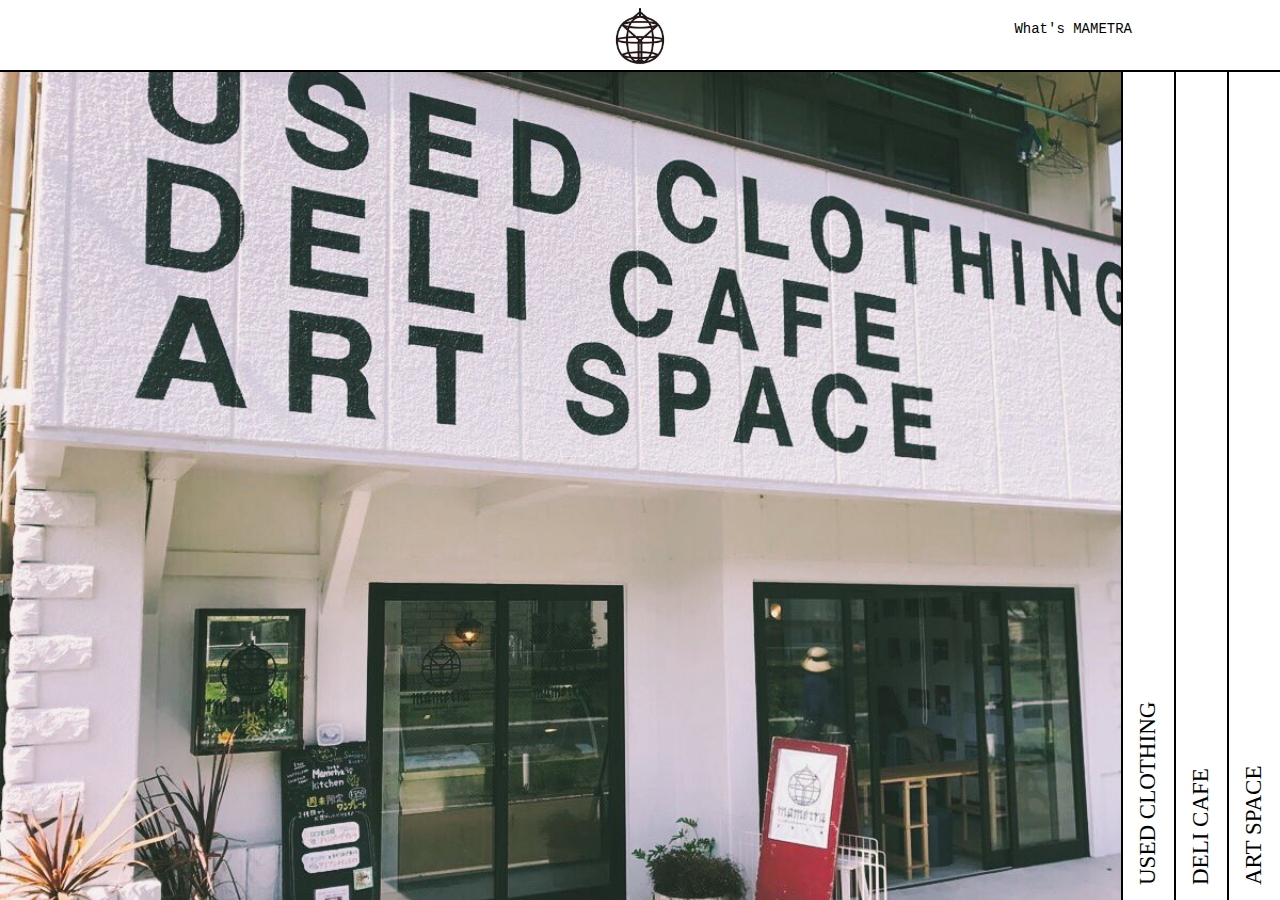
<file: portfolio/index.html>
<!DOCTYPE html>
<html>
<head>
	<meta charset="utf-8">
	<meta name="viewport" content="width=device-width,initial-scale=1.0">
	<link rel="stylesheet" href="https://maxcdn.bootstrapcdn.com./font-awesome/4.7.0/css/font-awesome.min.css">
	<link href="css/bootstrap.min.css" rel="stylesheet">
	<link rel="stylesheet" href="css/main.css">
	<title>MAMETRA</title>
</head>
<body>
	<header id="top-header">
		<div class="social">
			<a href="index.html">What's MAMETRA</a>
			<a href="https://twitter.com/mameused" class="twitter-icon">
				<i class="fa fa-twitter fa-lg"></i>
			</a>
			<a href="https://www.instagram.com/explore/locations/806413641/mametrakitchen/" class="instagram-icon">
				<i class="fa fa-instagram fa-lg"></i>
			</a>
		</div>
		<a href="index.html" class="logo">
			<img src="img/mametra_logo.jpg">
		</a>
	</header><!-- /header -->
	<section id="home" class="home open">
	</section>
	<section id="used&clothing" class="used&clothing">
		<a href="clothing.html">
			<h1>USED CLOTHING</h1>
		</a>
		<div class="section-content">
		</div>
	</section>
	<section id="deli&cafe" class="deli&cafe">
		<a href="deli.html">
			<h1>DELI CAFE</h1>
		</a>
		<div class="section-content">
		</div>
	</section>
	<section id="artspace" class="artspace">
		<a href="artspace.html">
			<h1>ART SPACE</h1>
		</a>
		<div class="section-content">
		</div>
	</section>

	<script src="http://ajax.googleapis.com/ajax/libs/jquery/1.11.1/jquery.min.js"></script>
	<script src="js/main.js" type="text/javascript" charset="utf-8" async defer></script>

</body>
</html>
</file>
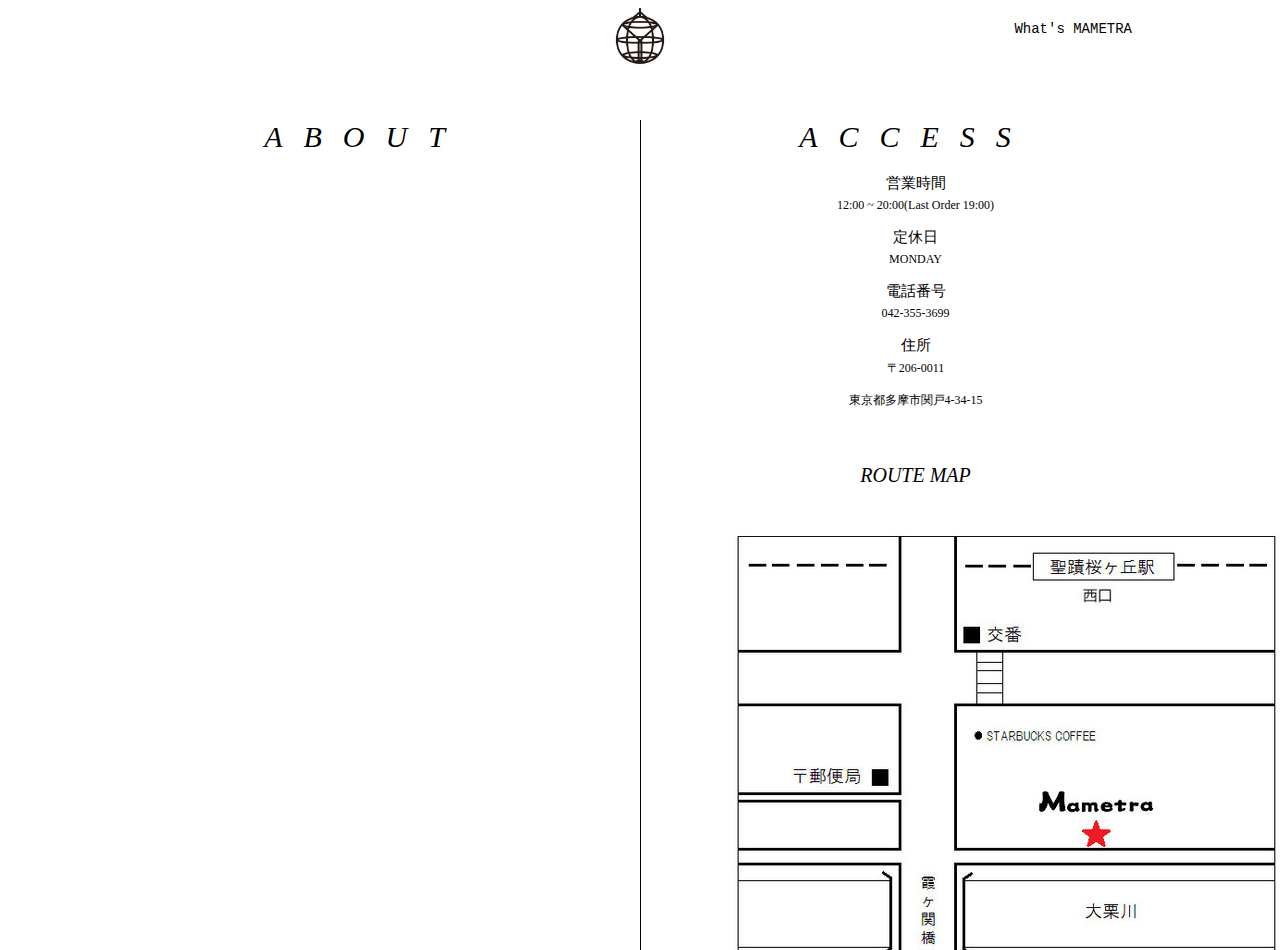
<file: portfolio/about.html>
<!DOCTYPE html>
<html>
<head>
	<meta charset="utf-8">
	<meta name="viewport" content="width=device-width,initial-scale=1.0">
	<link rel="stylesheet" href="https://maxcdn.bootstrapcdn.com./font-awesome/4.7.0/css/font-awesome.min.css">
	<link href="css/bootstrap.min.css" rel="stylesheet">
	<link rel="stylesheet" type="text/css" href="css/slick.css" media="screen" />
	<link rel="stylesheet" type="text/css" href="css/slick-theme.css" media="screen" />
	<link rel="stylesheet" href="css/main.css">
	<title>MAMETRA</title>
</head>
<body>
	<header id="top-header">
	<div class="social">
			<a href="about.html">What's MAMETRA</a>
			<a href="https://twitter.com/mameused" class="twitter-icon">
				<i class="fa fa-twitter fa-lg"></i>
			</a>
			<a href="https://www.instagram.com/explore/locations/806413641/mametrakitchen/" class="instagram-icon">
				<i class="fa fa-instagram fa-lg"></i>
			</a>
		</div>
		<a href="index.html" class="logo">
			<img src="img/mametra_logo.jpg" alt>
		</a>
	</header>
	<div class="info">
		<div class="section-content">
			<div class="about">
				<h2>ABOUT</h2>
			</div>
			<div class="access">
				<h2>ACCESS</h2>
				<div class="access-info">
					<p>営業時間</p>
					<span>12:00 ~ 20:00(Last Order 19:00)</span>
					<p>定休日</p>
					<span>MONDAY</span>
					<p>電話番号</p>
					<span>042-355-3699</span>
					<p>住所</p>
					<span>〒206-0011</span>
					<span>東京都多摩市関戸4-34-15</span>
				</div>
				<div class="map-info">
					<h3>ROUTE MAP</h3>
					<p>
					<img src="img/routemap.jpg">
					</p>
				</div>
			</div>
		</div>
	</div>

	<script src="http://ajax.googleapis.com/ajax/libs/jquery/1.11.1/jquery.min.js"></script>
	<script src="js/slick.min.js"></script>
	<script src="js/main.js" type="text/javascript" charset="utf-8" async defer></script>

</body>
</html>
</file>
<file: portfolio/css/main.css>
html,body,div,span,applet,object,iframe,h1,h2,h3,h4,h5,h6,p,blockquote,pre,a,abbr,acronym,address,big,cite,code,del,dfn,em,img,ins,kbd,q,s,samp,small,strike,strong,sub,sup,tt,var,b,u,i,center,dl,dt,dd,ol,ul,li,fieldset,form,label,legend,table,caption,tbody,tfoot,thead,tr,th,td,article,aside,canvas,details,embed,figure,figcaption,footer,header,hgroup,menu,nav,output,ruby,section,summary,time,mark,audio,video{
	margin:0;
	padding:0;
	border:0;
	font-size:100%;
	font:inherit;
	vertical-align:baseline;
}
article,aside,details,figcaption,figure,footer,header,hgroup,menu,nav,section{
	display:block;
}
body{
	line-height:1
}
ol,ul,li{
	list-style:none
}
* {
	margin: 0;
	padding: 0;
	box-sizing: border-box;
	color: #6c6b6b;
}
a {
	text-decoration: none;
	color: #000;
}
.clearfix::after {
	content:"";
	display:block;
	clear:both;
}
html{
	box-sizing:border-box
}
*,*:before,*:after{
	box-sizing:inherit
}
header {
	height: 70px;
	padding-top: 6px;
	top: 0;
	left: 0;
	width: 100%;
	position: relative;
}
header a {display: block;}

.social {
	position: absolute;
	top: 20px;
	right: 50px;
}
.social a {
	display: inline-block;
	font-family: Courier, monospace !important;
	font-size: 14px;
	margin-right: 30px;
}
.social a i {
	display: inline-block;
}
.fa-twitter::before {
  color: #00aced;
  display: inline-block;
  -webkit-font-smoothing: antialiased;
  -moz-osx-font-smoothing: grayscale;
}
.instagram-icon {
  color: #FFF;
  border-radius: 4px;
  position: relative;
  display: block;
  text-align: center;
  box-sizing: border-box;
  text-decoration:none;
}

.logo {text-align: center;}
.logo img {height: 60px;}




#nav-bar {
	width: 100%;
	float: left;
	height: auto;
	padding: 0;
	margin-top: 20px;
}
ul.nav {
	display: table;
	margin: 0 auto;
}
ul.nav li {
	float: left;
	color: #121212;
	font: italic 15px Courier;
}
ul.nav li a {
	color: #121212;
	padding: 3px 9px 3px 9px !important;
	line-height: 18px;
	letter-spacing: 2px;
}
li.delimiter {
	margin: 0 4px;
}





section {
	-webkit-overflow-scrolling: touch;
	background-color: #fff;
	position: fixed;
	border-top: 2px solid #000;
	overflow: hidden;
	transition: left .5s, margin-left .5s;
	padding-bottom: 0;
	padding-left: 55px;
	margin-top: 70px !important;
	padding-right: 106px;
	top: 0;
	left: 100%;
	width: 100%;
}
section.open{top:0;max-height:100%}

section.home {
	top: 70px;
	background-image: url("../img/top.jpg");
	background-size: cover;
	height: 100%;
	background-position: center;
	background-repeat: no-repeat;
	margin-top: 0 !important;
	padding-right: 159px;
}
section.home.open {border-top: 2px solid rgb(0,0,0);}
section.open {
	left: 0;
	max-height: 100%;
}
section.home .outline-title {
	text-align: center;
	position: relative;
	top: 50%;
	margin-top: 0;
	transform: translateY(-50%);
	background-color: transparent;
}
section:nth-of-type(2) {margin-left: -159px;}
section:nth-of-type(3) {margin-left: -106px;}
section:nth-of-type(4) {margin-left: -53px;}
section:nth-of-type(2).open {margin-left: 0;}
section:nth-of-type(3).open {margin-left: 53px;}
section:nth-of-type(4).open {margin-left: 106px;}
section h1 {
	font-family: "Brown-Regular";
	font-size: 23px;
	text-align: center;
	padding: 13px 0 17px 0;
	line-height: 1em;
	color: #000;
	transform: rotate(-90deg);
	transform-origin: 0 0;
	position: absolute;
	width: 100vh;
	z-index: 2;
	left: 0;
	top: auto;
	bottom: -55px;
	padding-left: 15px;
	border-top: 2px solid #000;
	border-bottom: 2px solid #000;
	text-align: left;
}
section.active h1 {
	color: #fff;
	background-color: #000;
	transform: rotate(-90deg);
	transform-origin: 0 0;
	position: absolute;
	width: 100vh;
	z-index: 2;
	left: 0;
	top: auto;
	bottom: -55px;
	padding-left: 15px;
	border-top: 2px solid #000;
	border-bottom: 2px solid #000;
	text-align: left;
}
.section-content {
	overflow-y: scroll;
	position: relative;
	-webkit-overflow-scrolling: touch;
	padding-left: 90px;
	padding-right: 90px;
	height: calc(100vh - 70px);
}
.section-main {
	float: left;
	padding-left: 5px;
	margin-top: 3px;
}
.breadcrumbs {
	display: block;
	margin-top: 20px;
	color: #121212;
	font: italic 15px Courier;
}


.product-list .box-number {
	width: 420px;
	float: left;
	margin-top: 28px;
	height: 529px;
	margin-right: 50px;
	margin-left: 50px;
}
.product-list .box-number .div {
	height: 13px;
	margin-bottom: 3px;
	width: 420px;
	display: block;
}
.productimage {
	width: 420px;
	overflow: hidden;
	margin-bottom: 10px;
}
.productimage img {
	width: 420px;
	height: 421px;
	margin: 0 auto;
}
.product-list ul .name {
	margin-bottom: 5px;
	width: 420px;
	word-wrap: break-word;
	display: inline-block;
	max-width: 420px;
	overflow-x: hidden;
	overflow-y: hidden;
	font-family: Courier, monospace !important;
}
.product-list ul .name p {
	color: #121212;
	font-size: 20px;
	font-weight: normal;
	text-transform: capitalize;
    text-overflow: ellipsis !important;
}
.product-list ul .name p span {
	color: #121212;
	display: block;
	font-size: 14px;
	font-weight: normal;
	margin-bottom: 10px;
	width: 420px;
}
.product-inner .priceen {
	color: #121212;
	font: 15px Courier;
}
.product-inner .priceen span {
	color: #121212;
	font-weight: bold;
	font-size: 15px;
}


.left-content {
	float: left;
	margin-left: -45px;
}
.left-content h2 {
	display: block;
	color: #121212;
	font: italic 50px Courier;
}
.left-content h3 {
	display: block;
	margin-top: 20px;
	margin-bottom: 10px;
	color: #121212;
	font: italic 20px Courier;
}
.art-content {
	margin-left: 0;
}
.art-content h2 {
	display: block;
	color: #121212;
	font: italic 50px Courier;
}
.art-content h3 {
	display: block;
	margin-top: 20px;
	margin-bottom: 10px;
	color: #121212;
	font: italic 15px Courier;
}
.event-period {
	font-size: 12px;
	font: italic Courier;
	margin-top: 20px;
	color: #121212;
}
.event-name {
	text-align: center;
}
.artist-name {
	text-align: right;
	margin: 0;
}
.event-text {
	margin-top: 10px;
	line-height: 1.5;
	font: italic 14px Courier;
	color: #121212;
	padding-bottom: 20px;
}
.event-photo {
	max-width: 600px;
	margin: 0 auto;
	padding-top: 20px;
	padding-bottom: 30px;
}
.event-photo img {
	height: 420px;
	margin: 0 auto;
}


.right-content {
	float: left;
	padding-left: 10px;
}
.right-content h3 {
	display: block;
	margin-top: 20px;
	margin-bottom: 10px;
	color: #121212;
	font: italic 20px Courier;
}

.info {
	padding-top: 50px;
}

.info h2 {
	text-align: center;
	font: italic 30px "Nomia-Condensed-Web";
	letter-spacing: 0.7em;
	color: #000;
}
.info .about {
	float: left;
	width: 50%;
}
.info .access {
	float: right;
	width: 50%;
	border-left: 1px solid #000;
}

.access-info {
	padding: 20px 30px;
	text-align: center;
	color: #000;
}
.access-info p {
	font: 15px "Suisse-Intl-Web";
	padding-bottom: 5px;
	color: #000;
}
.access-info span {
	font: 12px "Suisse-Intl-Web";
	padding-bottom: 15px;
	display: block;
	color: #000;
}
.map-info {
	padding: 20px 30px;
}
.map-info h3 {
	font: italic 20px "Nomia-Condensed-Web" ;
	text-align: center;
	color: #000;
}



.snapshot-list .box-number {
	width: 420px;
	float: left;
	margin-top: 28px;
	height: 600px;
	margin-right: 50px;
	margin-left: 50px;
}
.snapshot-inner {
}
.snapshotimage {
	width: 420px;
	overflow: hidden;
	margin-bottom: 10px;
}
.snapshotimage img {
	width: 420px;
	height: 421px;
	margin: 0 auto;
}

.snapname {
	margin-bottom: 5px;
	width: 420px;
	word-wrap: break-word;
	display: inline-block;
	max-width: 420px;
	overflow-x: hidden;
	overflow-y: hidden;
	font-family: Courier, monospace !important;
	padding-top: 10px;
	text-align: center;
	color: #000;
}

.genre {
	text-align: center;
	width: 200px;
	float: left;
	color: #000;
	line-height: 1.5;
}
.snapitem {
	text-align: center;
	width: 200px;
	float: right;
	color: #000;
	line-height: 1.5;

}
</file>
